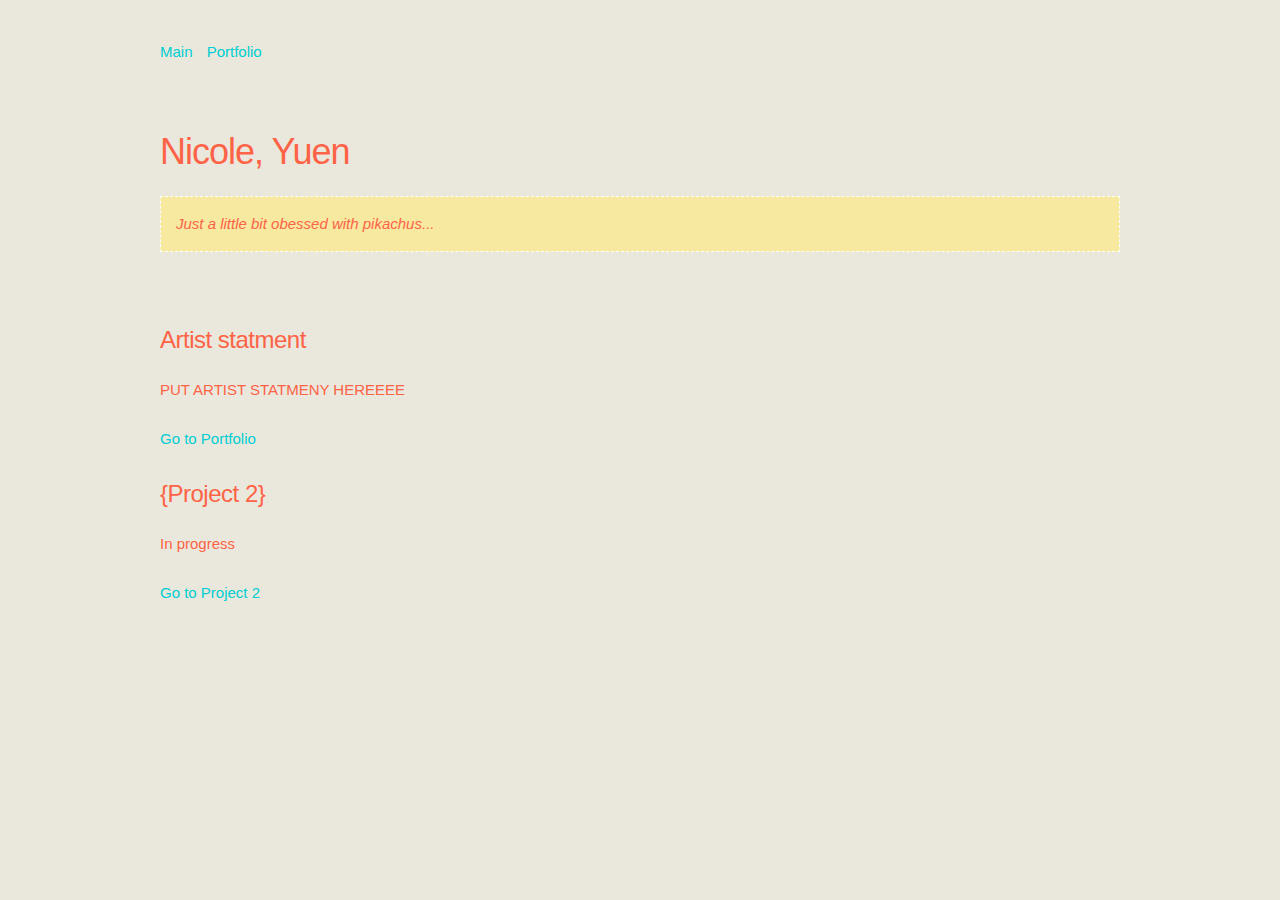
<file: index.html>
<!DOCTYPE html>
<html lang="en">
<head>

  <!-- Basic Page Needs –––––––––––––––––––––––––––––––––––––––––– -->
  <meta charset="utf-8">
  <title>Nicole Yuen</title>
  <meta name="description" content="">
  <meta name="Nicole" content="">

  <!-- Mobile Specific Metas ––––––––––––––––––––––––––––––––––––– -->
  <meta name="viewport" content="width=device-width, initial-scale=1">

  <!-- FONT ––––––––––––––––––––––––––––––––––––––––------–––––––– -->
  <link href="//fonts.googleapis.com/css?family=Raleway:400,300,600" rel="stylesheet" type="text/css">

  <!-- CSS & JS –––––––––––––––––––––––––––––––––––––––––––––––––– -->  
  <script type="text/javascript"  src="http://ajax.googleapis.com/ajax/libs/jquery/1.9.0/jquery.min.js"></script>                   <script type="text/javascript" src="css/overlaypopup.js"> </script>  
  <link rel="stylesheet" href="css/normalize.css">
  <link rel="stylesheet" href="css/skeleton.css">
  <link rel="stylesheet" href="css/overlaypopup.css" />
  <link rel="stylesheet" href="css/custom.css">

  <!-- Favicon –––––––––––––––––––––––––––––––––––––––––––––––––– -->
  <link rel="icon" type="image/png" href="images/pikawave.png">

</head>
<body>

<nav class="navbar">
      <div class="container nav_pad">  
        <ul>
         <li><a class="navbar-link" href="index.html">Main</a></li>
         <li><a class="navbar-link" href="p1.html"> Portfolio</a></li>
         
        </ul>
      </div>     
</nav>


  <!-- Primary Page Layout
  –––––––––––––––––––––––––––––––––––––––––––––––––– -->
  <div class="container">

  
    <div class="row section">

        <header id="header" class="twelve columns">
        <h3>Nicole, Yuen</h3>

            <div class="statement_text"> 
            <em>
       Just a little bit obessed with pikachus...
            </em>
            <br>
            </div>

        </header>


    </div>

      
      <div class="row section">
          
        <div class="twelve columns">
        
         <h5>Artist statment</h5>
		 <p>
		PUT ARTIST STATMENY HEREEEE <br>
       
        
         </p>
          <p>
             <a href="p1.html" >Go to Portfolio</a>
         </p>
         

         <h5>{Project 2}</h5>
		 <p>
		In progress<br>
         </p>
          <p>
             <a href="#p2.html" >Go to Project 2</a>
         </p>

      
     </div>

      
     
        
    
      
    </div>

   
  </div>

    
    <!-- end of MAIN container /////////////////-->
	
	
	<!-- ///////START of Overlay and pops for videos ///////////////////////////////////////////////////////////////// -->
	
<div class="overlay-bg"> </div>
    
    <div class="overlay-content popup1">
    
    <!--   sketch content here///////////////// -->
  
    
    <button class="close-btn">X</button>
</div>
    
    <div class="overlay-content popup2">
    
	  <!-- sketch content here/////////////////-->
    
    <button class="close-btn">X</button>
</div>
    
</body>
</html>
</file>
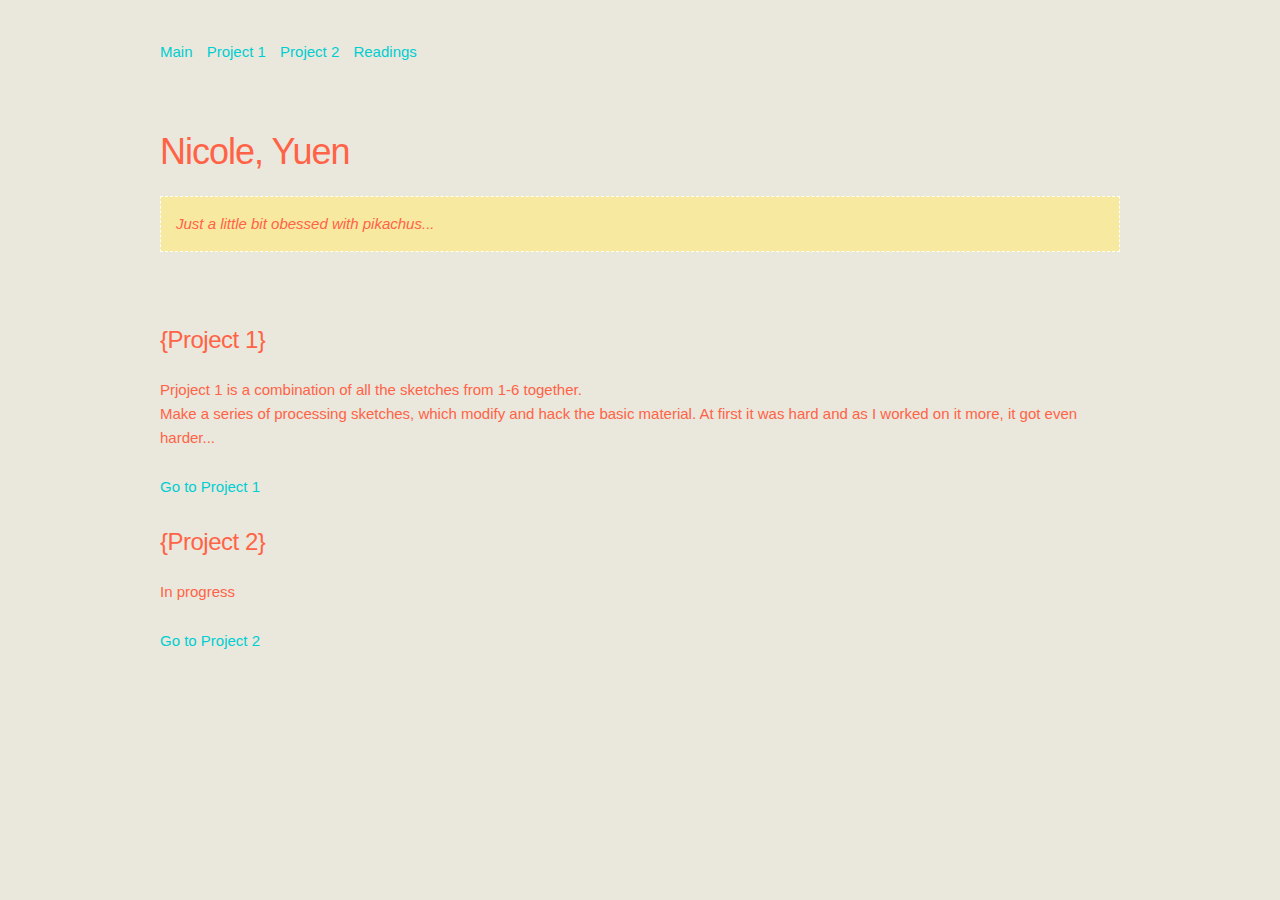
<file: n_yuen/index.html>
<!DOCTYPE html>
<html lang="en">
<head>

  <!-- Basic Page Needs –––––––––––––––––––––––––––––––––––––––––– -->
  <meta charset="utf-8">
  <title>art101</title>
  <meta name="description" content="">
  <meta name="Nicole" content="">

  <!-- Mobile Specific Metas ––––––––––––––––––––––––––––––––––––– -->
  <meta name="viewport" content="width=device-width, initial-scale=1">

  <!-- FONT ––––––––––––––––––––––––––––––––––––––––------–––––––– -->
  <link href="//fonts.googleapis.com/css?family=Raleway:400,300,600" rel="stylesheet" type="text/css">

  <!-- CSS & JS –––––––––––––––––––––––––––––––––––––––––––––––––– -->  
  <script type="text/javascript"  src="http://ajax.googleapis.com/ajax/libs/jquery/1.9.0/jquery.min.js"></script>                   <script type="text/javascript" src="css/overlaypopup.js"> </script>  
  <link rel="stylesheet" href="css/normalize.css">
  <link rel="stylesheet" href="css/skeleton.css">
  <link rel="stylesheet" href="css/overlaypopup.css" />
  <link rel="stylesheet" href="css/custom.css">

  <!-- Favicon –––––––––––––––––––––––––––––––––––––––––––––––––– -->
  <link rel="icon" type="image/png" href="images/pikawave.png">

</head>
<body>

<nav class="navbar">
      <div class="container nav_pad">  
        <ul>
         <li><a class="navbar-link" href="index.html">Main</a></li>
         <li><a class="navbar-link" href="p1.html"> Project 1</a></li>
         <li><a class="navbar-link" href="p2.html"> Project 2</a></li>
         <li><a class="navbar-link" href="read.html"> Readings</a></li>
        </ul>
      </div>     
</nav>


  <!-- Primary Page Layout
  –––––––––––––––––––––––––––––––––––––––––––––––––– -->
  <div class="container">

  
    <div class="row section">

        <header id="header" class="twelve columns">
        <h3>Nicole, Yuen</h3>

            <div class="statement_text"> 
            <em>
       Just a little bit obessed with pikachus...
            </em>
            <br>
            </div>

        </header>


    </div>

      
      <div class="row section">
          
        <div class="twelve columns">
        
         <h5>{Project 1}</h5>
		 <p>
		Prjoject 1 is a combination of all the sketches from 1-6 together. <br>
        
        Make a series of processing sketches, which modify and hack the basic material. At first it was hard and as I worked on it more, it got even harder...
        
        
         </p>
          <p>
             <a href="p1.html" >Go to Project 1</a>
         </p>
         

         <h5>{Project 2}</h5>
		 <p>
		In progress<br>
         </p>
          <p>
             <a href="#p2.html" >Go to Project 2</a>
         </p>

      
     </div>

      
     
        
    
      
    </div>

   
  </div>

    
    <!-- end of MAIN container /////////////////-->
	
	
	<!-- ///////START of Overlay and pops for videos ///////////////////////////////////////////////////////////////// -->
	
<div class="overlay-bg"> </div>
    
    <div class="overlay-content popup1">
    
    <!--   sketch content here///////////////// -->
  
    
    <button class="close-btn">X</button>
</div>
    
    <div class="overlay-content popup2">
    
	  <!-- sketch content here/////////////////-->
    
    <button class="close-btn">X</button>
</div>
    
</body>
</html>
</file>
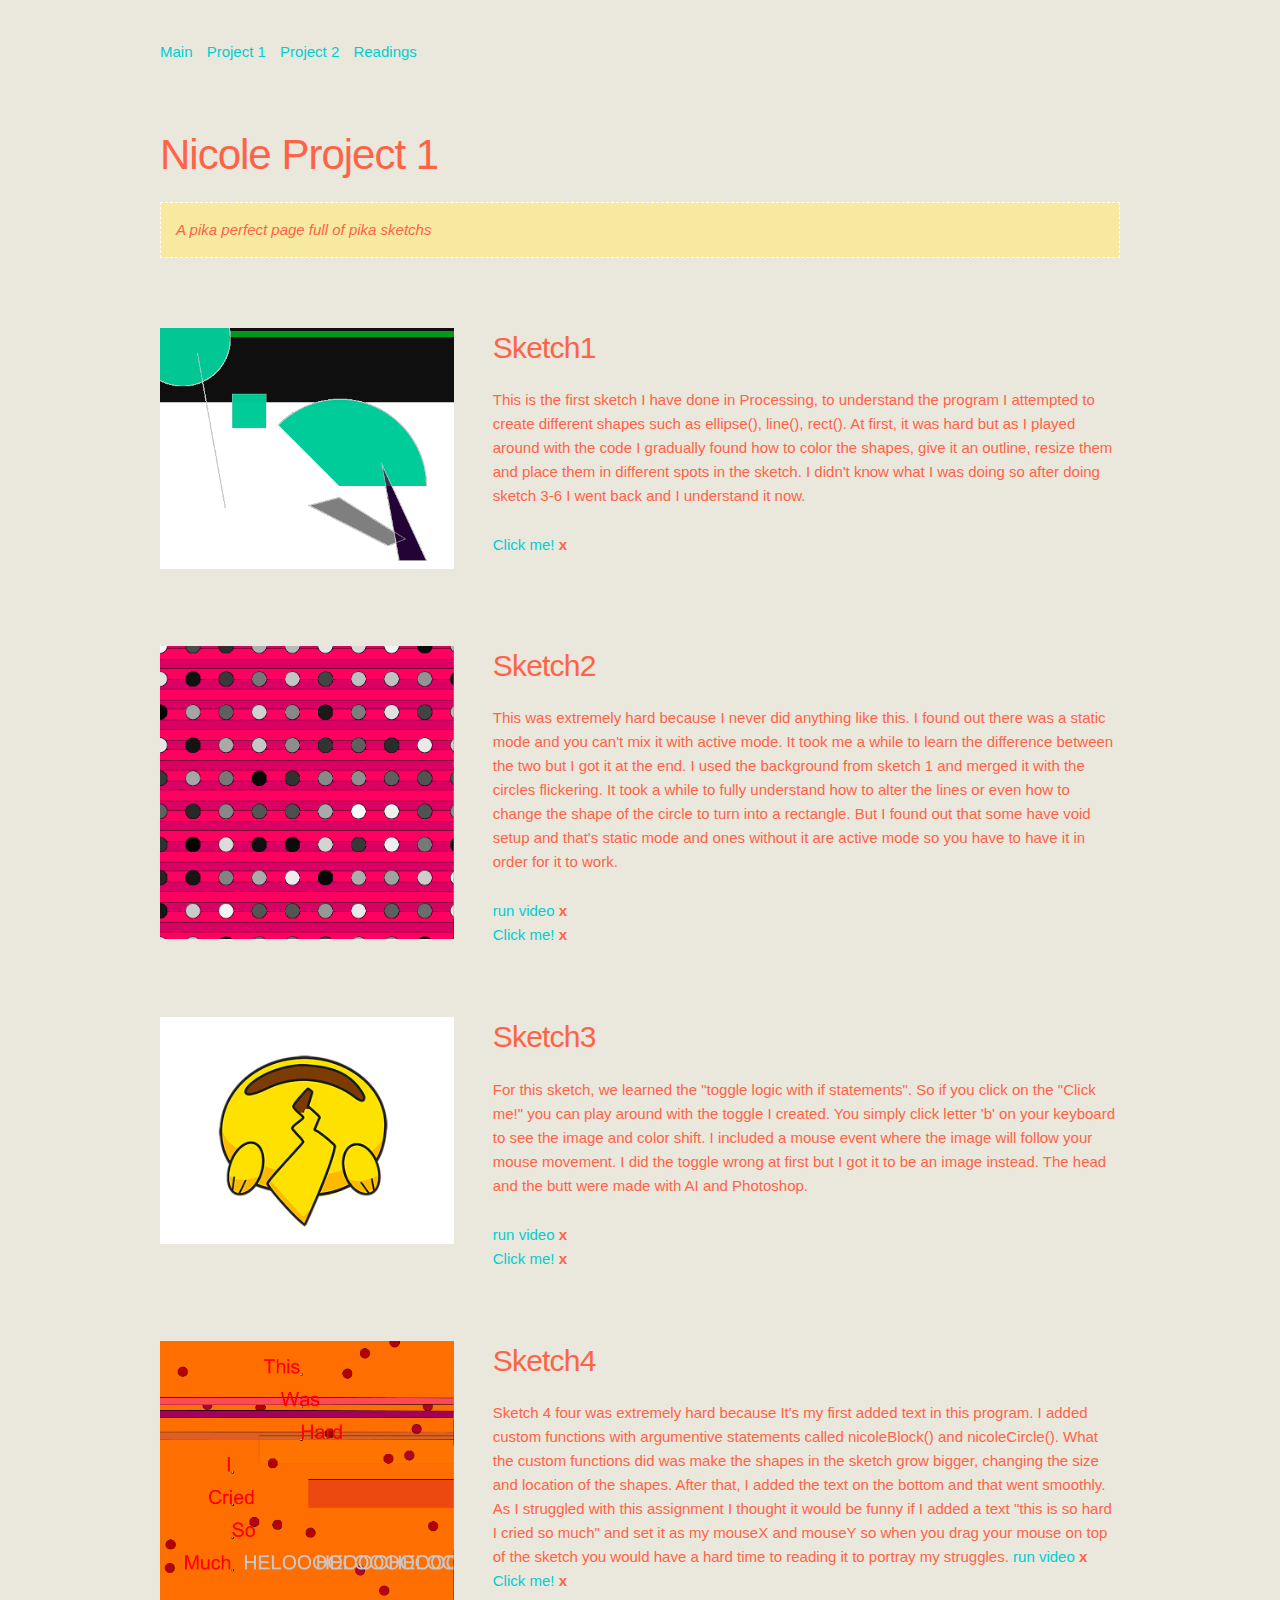
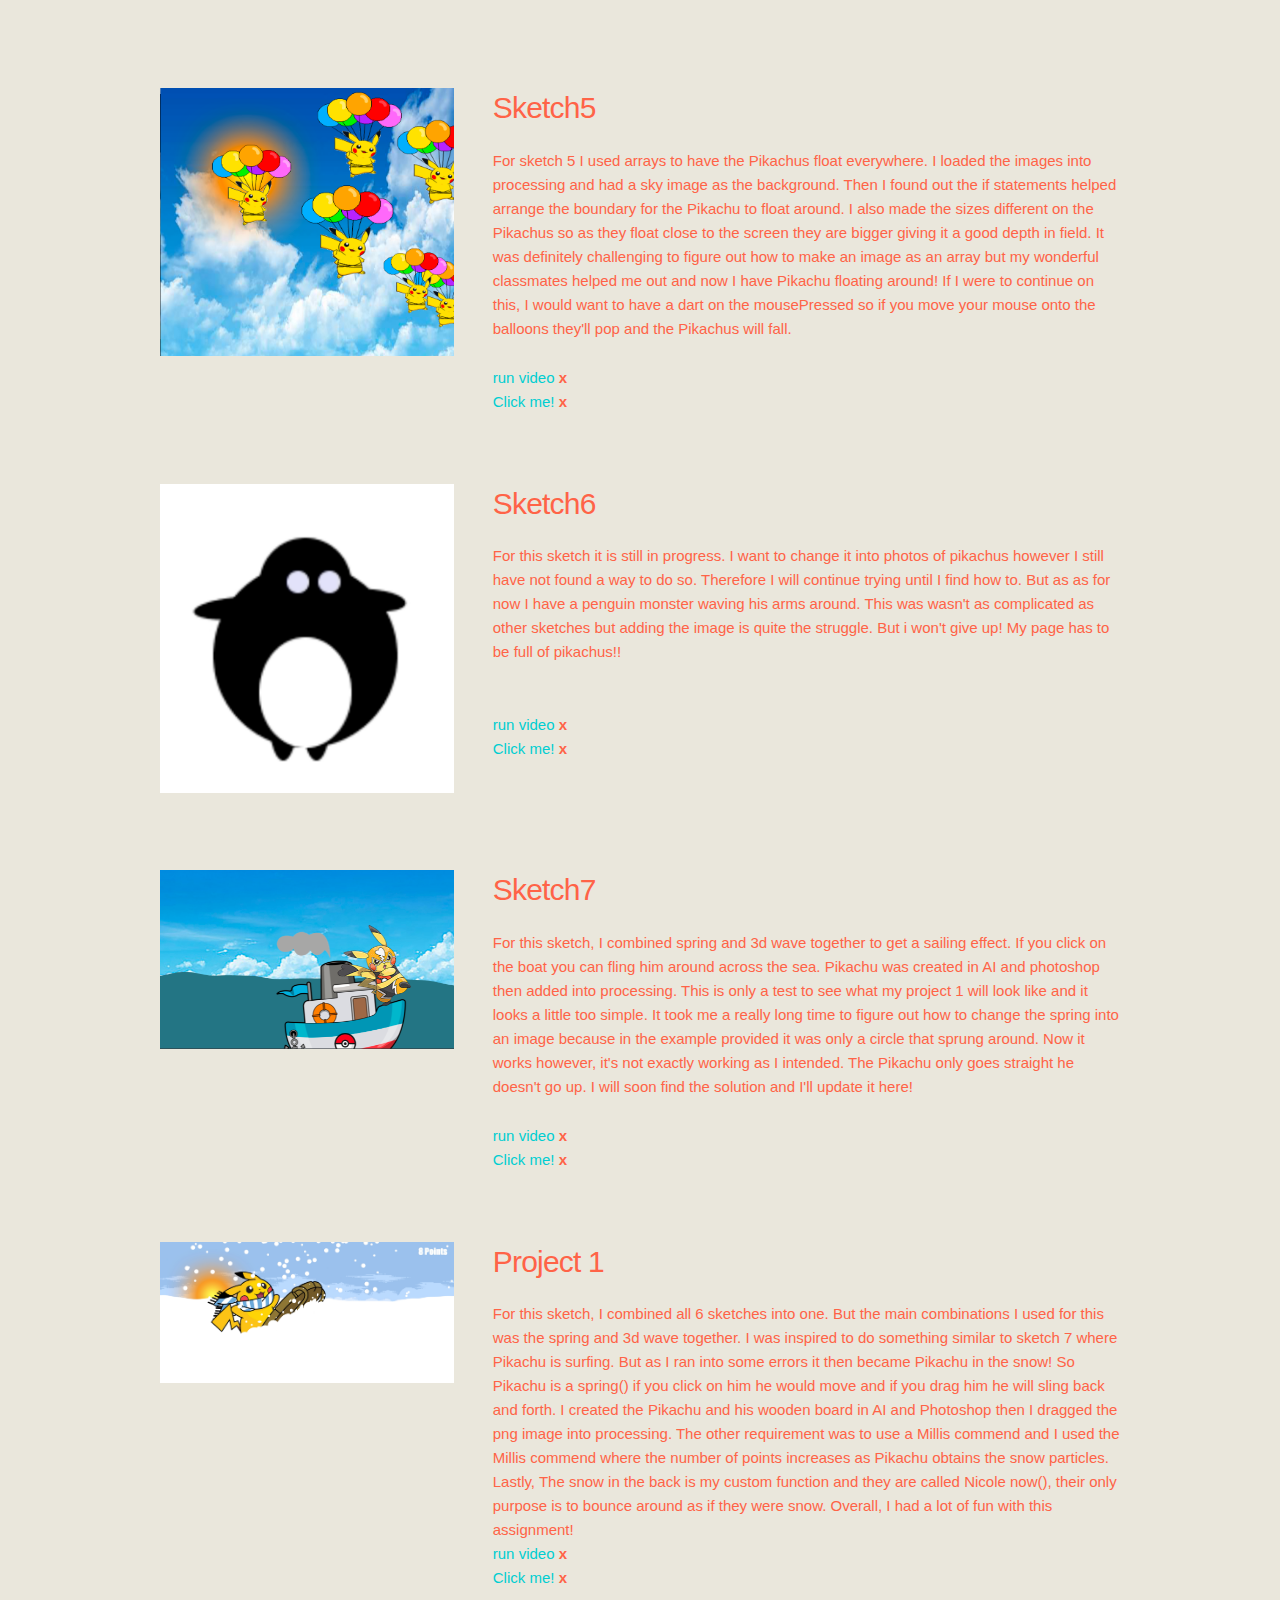
<file: p1.html>
<!DOCTYPE html>
<html lang="en">
<head>

  <!-- Basic Page Needs –––––––––––––––––––––––––––––––––––––––––– -->
  <meta charset="utf-8">
  <title>art101</title>
  <meta name="description" content="">
  <meta name="author" content="">

  <!-- Mobile Specific Metas ––––––––––––––––––––––––––––––––––––– -->
  <meta name="viewport" content="width=device-width, initial-scale=1">

  <!-- FONT ––––––––––––––––––––––––––––––––––––––––------–––––––– -->
  <link href="//fonts.googleapis.com/css?family=Raleway:400,300,600" rel="stylesheet" type="text/css">

  <!-- CSS & JS –––––––––––––––––––––––––––––––––––––––––––––––––– -->  
  <script type="text/javascript"  src="http://ajax.googleapis.com/ajax/libs/jquery/1.9.0/jquery.min.js"></script>                   <script type="text/javascript" src="css/overlaypopup.js"> </script>  
  <link rel="stylesheet" href="css/normalize.css">
  <link rel="stylesheet" href="css/skeleton.css">
  <link rel="stylesheet" href="css/overlaypopup.css" />
  <link rel="stylesheet" href="css/custom.css">

  <!-- Favicon –––––––––––––––––––––––––––––––––––––––––––––––––– -->
  <link rel="icon" type="image/png" href="images/pikawave.png">

</head>
<body>

<!-- NAVIGATION AT the TOP is Here-->

<nav class="navbar">
      <div class="container nav_pad">  
        <ul>
         <li><a class="navbar-link" href="index.html"> Main</a></li>
         <li><a class="navbar-link" href="p1.html"> Project 1</a></li>
        <li><a class="navbar-link" href="p2.html"> Project 2</a></li>
         <li><a class="navbar-link" href="read.html"> Readings</a></li>
        </ul>
      </div>     
</nav>


  <!-- Primary Page Layout
  –––––––––––––––––––––––––––––––––––––––––––––––––– -->
  <div class="container">

  
   <div class="row section">
  <header id="header" class="twelve columns">
    <h2>Nicole Project 1</h2>
      
<div class="statement_text"> 
<em>
A pika perfect page full of pika sketchs
</em>
<br>

</div>
    
  </header>
  </div>

     
<!-- NOTE!: For each row section make sure your column divs add up to 12. so 4+8, 6+6, 2+10, etc.-->

      <!-- Start Row //// ----------------------------------------------->
      <div class="row section">

      
       <!-- The column for showing the image and the link-->
      
      <div class="four columns" >
      
	    <a href="http://dma.sjsu.edu/art101/n_yuen/project1/sketch1" > <img src="images/hw1.png" class="u-full-width "/>   </a>
      </div> 
        
       <!-- The column for artist statement and the link-->
     <div class="eight columns">    
         <h4> Sketch1</h4>
		<p>
		 This is the first sketch I have done in Processing, to understand the program I attempted to create different shapes such as ellipse(), line(), rect(). At first, it was hard but as I played around with the code I gradually found how to color the shapes, give it an outline, resize them and place them in different spots in the sketch. I didn't know what I was doing so after doing sketch 3-6 I went back and I understand it now. 
         </p> 
        <!--  <a class="show-popup" href="#" data-showpopup="1" >run sketch</a> -->
       
         <a href="http://dma.sjsu.edu/art101/n_yuen/project1/sketch1"> Click me!</a>  
   
         <strong> x </strong> 
         
     </div>
     
     
     <!--////  End of row section-->
    </div>
      
       <!-- Start Row //// -------------------------------------------->
      <div class="row section">

      
       <!-- The column for showing the image and the link-->
      
      <div class="four columns" >
      
	    <a href="http://dma.sjsu.edu/art101/n_yuen/project1/sketch2" > <img src="images/hw2.png" class="u-full-width "/>   </a>
      </div> 
        
       <!-- The column for artist statement and the link-->
     <div class="eight columns">    
         <h4> Sketch2</h4>
		<p>
	This was extremely hard because I never did anything like this. I found out there was a static mode and you can't mix it with active mode. It took me a while to learn the difference between the two but I got it at the end. I used the background from sketch 1 and merged it with the circles flickering. It took a while to fully understand how to alter the lines or even how to change the shape of the circle to turn into a rectangle. But I found out that some have void setup and that's static mode and ones without it are active mode so you have to have it in order for it to work. 
         </p> 
        <!--  <a class="show-popup" href="#" data-showpopup="1" >run sketch</a> -->
         <a href="videos/hw2video.mp4" >run video</a>  <strong> x </strong>
         <br>
          <a href="http://dma.sjsu.edu/art101/n_yuen/project1/sketch2"> Click me!</a>  
         <strong> x </strong>
     </div>
     
     
     <!--////  End of row section-->
    </div>
      <!-- Start Row //// --------------------------------------------->
      <div class="row section">

      
       <!-- The column for showing the image and the link-->
      
      <div class="four columns" >
      
	    <a href="http://dma.sjsu.edu/art101/n_yuen/project1/sketch3" > <img src="images/hw3.png" class="u-full-width "/>   </a>
      </div> 
        
       <!-- The column for artist statement and the link-->
     <div class="eight columns">    
         <h4> Sketch3</h4>
		<p>
    For this sketch, we learned the "toggle logic with if statements". So if you click on the "Click me!" you can play around with the toggle I created. You simply click letter 'b' on your keyboard to see the image and color shift. I included a mouse event where the image will follow your mouse movement. I did the toggle wrong at first but I got it to be an image instead. The head and the butt were made with AI and Photoshop. 
         </p> 
        <!--  <a class="show-popup" href="#" data-showpopup="1" >run sketch</a> -->
         <a href="videos/hw3video.mp4" >run video</a>  <strong> x </strong>
              <br>
          <a href="http://dma.sjsu.edu/art101/n_yuen/project1/sketch3"> Click me!</a>   <strong> x </strong>
     </div>
     
     
     <!--////  End of row section-->
    </div>
    
     
 <!-- Start Row //// -------------------------------------------->
      <div class="row section">

      
       <!-- The column for showing the image and the link-->
      
      <div class="four columns" >
      
	    <a href="http://dma.sjsu.edu/art101/n_yuen/project1/sketch4" > <img src="images/hw4.png" class="u-full-width "/>   </a>
      </div> 
        
       <!-- The column for artist statement and the link-->
     <div class="eight columns">    
         <h4> Sketch4</h4>
		<p>
   Sketch 4 four was extremely hard because It's my first added text in this program. I added custom functions with argumentive statements called nicoleBlock() and nicoleCircle(). What the custom functions did was make the shapes in the sketch grow bigger, changing the size and location of the shapes. After that, I added the text on the bottom and that went smoothly. As I struggled with this assignment I thought it would be funny if I added a text "this is so hard I cried so much" and set it as my mouseX and mouseY so when you drag your mouse on top of the sketch you would have a hard time to reading it to portray my struggles.
        <!--  <a class="show-popup" href="#" data-showpopup="1" >run sketch</a> -->
         <a href="videos/hw4video.mp4" >run video</a>  <strong> x </strong>
              <br>
          <a href="http://dma.sjsu.edu/art101/n_yuen/project1/sketch4"> Click me!</a>   <strong> x </strong>
     </div>
      
           <!--////  End of row section-->
    </div>
    
    <!-- Start Row //// -------------------------------------------->
      <div class="row section">

      
       <!-- The column for showing the image and the link-->
      
      <div class="four columns" >
      
	    <a href="http://dma.sjsu.edu/art101/n_yuen/project1/sketch5" > <img src="images/hw5.png" class="u-full-width "/>   </a>
      </div> 
        
       <!-- The column for artist statement and the link-->
     <div class="eight columns">    
         <h4> Sketch5</h4>
		<p>
    For sketch 5 I used arrays to have the Pikachus float everywhere. I loaded the images into processing and had a sky image as the background. Then I found out the if statements helped arrange the boundary for the Pikachu to float around. I also made the sizes different on the Pikachus so as they float close to the screen they are bigger giving it a good depth in field.  It was definitely challenging to figure out how to make an image as an array but my wonderful classmates helped me out and now I have Pikachu floating around! If I were to continue on this, I would want to have a dart on the mousePressed so if you move your mouse onto the balloons they'll pop and the Pikachus will fall. 
         </p> 
        <!--  <a class="show-popup" href="#" data-showpopup="1" >run sketch</a> -->
         <a href="videos/hw5video.mp4" >run video</a>  <strong> x </strong>
              <br>
          <a href="http://dma.sjsu.edu/art101/n_yuen/project1/sketch5"> Click me!</a>   <strong> x </strong>
     </div>
      
           <!--////  End of row section-->
    </div>
    
     <!-- Start Row //// -------------------------------------------->
      <div class="row section">

      
       <!-- The column for showing the image and the link-->
      
      <div class="four columns" >
      
	    <a href="http://dma.sjsu.edu/art101/n_yuen/project1/sketch6" > <img src="images/hw66.png" class="u-full-width "/>   </a>
      </div> 
        
       <!-- The column for artist statement and the link-->
     <div class="eight columns">    
         <h4> Sketch6</h4>
		<p>
	For this sketch it is still in progress. I want to change it into photos of pikachus however I still have not found a way to do so. Therefore I will continue trying until I find how to. But as as for now I have a penguin monster waving his arms around. This was wasn't as complicated as other sketches but adding the image is quite the struggle. But i won't give up! My page has to be full of pikachus!!
         </p> 
        <!--  <a class="show-popup" href="#" data-showpopup="1" >run sketch</a> -->
<!--         <a href="videos/" >run sketch</a>  <strong> x </strong>-->
              <br>
               <a href="videos/hw6video.mp4" > run video</a>  
         
         <strong> x </strong> 
         <br>
          <a href="http://dma.sjsu.edu/art101/n_yuen/project1/sketch6"> Click me!</a>  
           <strong> x </strong>
     </div>
      
           <!--////  End of row section-->
    </div>
    
       <!-- Start Row //// -------------------------------------------->
      <div class="row section">

      
       <!-- The column for showing the image and the link-->
      
      <div class="four columns" >
      
	    <a href="http://dma.sjsu.edu/art101/n_yuen/project1/sketch7" > <img src="images/hw7.png" class="u-full-width "/>   </a>
      </div> 
        
       <!-- The column for artist statement and the link-->
     <div class="eight columns">    
         <h4> Sketch7</h4>
		<p>
		For this sketch, I combined spring and 3d wave together to get a sailing effect. If you click on the boat you can fling him around across the sea. Pikachu was created in AI and photoshop then added into processing. This is only a test to see what my project 1 will look like and it looks a little too simple. It took me a really long time to figure out how to change the spring into an image because in the example provided it was only a circle that sprung around. Now it works however, it's not exactly working as I intended. The Pikachu only goes straight he doesn't go up. I will soon find the solution and I'll update it here! 
         </p> 
        <!--  <a class="show-popup" href="#" data-showpopup="1" >run sketch</a> -->
         <a href="videos/hw7video.mp4" > run video</a>  
         
         <strong> x </strong>
         
         <br>
         
       <a href="http://dma.sjsu.edu/art101/n_yuen/project1/sketch7"> Click me!</a>  
   
         <strong> x </strong>
    
     </div>
     
     
     <!--////  End of row section-->
    </div>
      
       <!-- Start Row //// -------------------------------------------->
      <div class="row section">

      
       <!-- The column for showing the image and the link-->
      
      <div class="four columns" >
      
	    <a href="videos/project1.mp4" > <img src="images/prj1.png" class="u-full-width "/>   </a>
      </div> 
        
       <!-- The column for artist statement and the link-->
     <div class="eight columns">    
         <h4> Project 1</h4>
		<p>
		For this sketch, I combined all 6 sketches into one. But the main combinations I used for this was the spring and 3d wave together. I was inspired to do something similar to sketch 7 where Pikachu is surfing. But as I ran into some errors it then became Pikachu in the snow! So Pikachu is a spring() if you click on him he would move and if you drag him he will sling back and forth. I created the Pikachu and his wooden board in AI and Photoshop then I dragged the png image into processing. The other requirement was to use a Millis commend and I used the Millis commend where the number of points increases as Pikachu obtains the snow particles. Lastly, The snow in the back is my custom function and they are called Nicole now(), their only purpose is to bounce around as if they were snow. Overall, I had a lot of fun with this assignment!
        <!--  <a class="show-popup" href="#" data-showpopup="1" >run sketch</a> -->
        <br>
         <a href="videos/prj1.mp4" > run video</a>  
         
         <strong> x </strong>
         
         <br>
         
       <a href="http://dma.sjsu.edu/art101/n_yuen/project1/project1"> Click me!</a>  
   
         <strong> x </strong>
       
     </div>
     
     
     <!--////  End of row section-->
    </div>

      
      
      
      
      
      
      
  

   
   
   <!-- end of MAIN container /////////////////-->
   
  </div>

    
	
	
	<!-- ///////START of Overlay and pops for videos ///////////////////////////////////////////////////////////////// -->
	
<div class="overlay-bg"> </div>
    
    <div class="overlay-content popup1">
    
    <!--   sketch content here///////////////// -->
  
    
    <button class="close-btn">X</button>
</div>
    
    <div class="overlay-content popup2">
    
	  <!-- sketch content here/////////////////-->
    
    <button class="close-btn">X</button>
</div>
    
</body>
</html>
</file>
<file: css/skeleton.css>
/*
* Skeleton V2.0.4
* Copyright 2014, Dave Gamache
* www.getskeleton.com
* Free to use under the MIT license.
* http://www.opensource.org/licenses/mit-license.php
* 12/29/2014
*/


/* Table of contents
––––––––––––––––––––––––––––––––––––––––––––––––––
- Grid
- Base Styles
- Typography
- Links
- Buttons
- Forms
- Lists
- Code
- Tables
- Spacing
- Utilities
- Clearing
- Media Queries
*/


/* Grid
–––––––––––––––––––––––––––––––––––––––––––––––––– */
.container {
  position: relative;
  width: 100%;
  max-width: 960px;
  margin: 0 auto;
  padding: 0 20px;
  box-sizing: border-box; }
.column,
.columns {
  width: 100%;
  float: left;
  box-sizing: border-box; }

/* For devices larger than 400px */
@media (min-width: 400px) {
  .container {
    width: 85%;
    padding: 0; }
}

/* For devices larger than 550px */
@media (min-width: 550px) {
  .container {
    width: 80%; }
  .column,
  .columns {
    margin-left: 4%; }
  .column:first-child,
  .columns:first-child {
    margin-left: 0; }

  .one.column,
  .one.columns                    { width: 4.66666666667%; }
  .two.columns                    { width: 13.3333333333%; }
  .three.columns                  { width: 22%;            }
  .four.columns                   { width: 30.6666666667%; }
  .five.columns                   { width: 39.3333333333%; }
  .six.columns                    { width: 48%;            }
  .seven.columns                  { width: 56.6666666667%; }
  .eight.columns                  { width: 65.3333333333%; }
  .nine.columns                   { width: 74.0%;          }
  .ten.columns                    { width: 82.6666666667%; }
  .eleven.columns                 { width: 91.3333333333%; }
  .twelve.columns                 { width: 100%; margin-left: 0; }

  .one-third.column               { width: 30.6666666667%; }
  .two-thirds.column              { width: 65.3333333333%; }

  .one-half.column                { width: 48%; }

  /* Offsets */
  .offset-by-one.column,
  .offset-by-one.columns          { margin-left: 8.66666666667%; }
  .offset-by-two.column,
  .offset-by-two.columns          { margin-left: 17.3333333333%; }
  .offset-by-three.column,
  .offset-by-three.columns        { margin-left: 26%;            }
  .offset-by-four.column,
  .offset-by-four.columns         { margin-left: 34.6666666667%; }
  .offset-by-five.column,
  .offset-by-five.columns         { margin-left: 43.3333333333%; }
  .offset-by-six.column,
  .offset-by-six.columns          { margin-left: 52%;            }
  .offset-by-seven.column,
  .offset-by-seven.columns        { margin-left: 60.6666666667%; }
  .offset-by-eight.column,
  .offset-by-eight.columns        { margin-left: 69.3333333333%; }
  .offset-by-nine.column,
  .offset-by-nine.columns         { margin-left: 78.0%;          }
  .offset-by-ten.column,
  .offset-by-ten.columns          { margin-left: 86.6666666667%; }
  .offset-by-eleven.column,
  .offset-by-eleven.columns       { margin-left: 95.3333333333%; }

  .offset-by-one-third.column,
  .offset-by-one-third.columns    { margin-left: 34.6666666667%; }
  .offset-by-two-thirds.column,
  .offset-by-two-thirds.columns   { margin-left: 69.3333333333%; }

  .offset-by-one-half.column,
  .offset-by-one-half.columns     { margin-left: 52%; }

}


/* Base Styles
–––––––––––––––––––––––––––––––––––––––––––––––––– */
/* NOTE
html is set to 62.5% so that all the REM measurements throughout Skeleton
are based on 10px sizing. So basically 1.5rem = 15px :) */
html {
  font-size: 62.5%; }
body {
  font-size: 1.5em; /* currently ems cause chrome bug misinterpreting rems on body element */
  line-height: 1.6;
  font-weight: 400;
  font-family: "Raleway", "HelveticaNeue", "Helvetica Neue", Helvetica, Arial, sans-serif;
  color: #222; }


/* Typography
–––––––––––––––––––––––––––––––––––––––––––––––––– */
h1, h2, h3, h4, h5, h6 {
  margin-top: 0;
  margin-bottom: 2rem;
  font-weight: 300; }
h1 { font-size: 4.0rem; line-height: 1.2;  letter-spacing: -.1rem;}
h2 { font-size: 3.6rem; line-height: 1.25; letter-spacing: -.1rem; }
h3 { font-size: 3.0rem; line-height: 1.3;  letter-spacing: -.1rem; }
h4 { font-size: 2.4rem; line-height: 1.35; letter-spacing: -.08rem; }
h5 { font-size: 1.8rem; line-height: 1.5;  letter-spacing: -.05rem; }
h6 { font-size: 1.5rem; line-height: 1.6;  letter-spacing: 0; }

/* Larger than phablet */
@media (min-width: 550px) {
  h1 { font-size: 5.0rem; }
  h2 { font-size: 4.2rem; }
  h3 { font-size: 3.6rem; }
  h4 { font-size: 3.0rem; }
  h5 { font-size: 2.4rem; }
  h6 { font-size: 1.5rem; }
}

p {
  margin-top: 0; }


/* Links
–––––––––––––––––––––––––––––––––––––––––––––––––– */
a {
  color: #1EAEDB; 
  text-decoration: none;
}
a:hover {
  color: #0FA0CE;
  text-decoration: none;
}


/* Buttons
–––––––––––––––––––––––––––––––––––––––––––––––––– */
.button,
button,
input[type="submit"],
input[type="reset"],
input[type="button"] {
  display: inline-block;
  height: 38px;
  padding: 0 30px;
  color: #555;
  text-align: center;
  font-size: 11px;
  font-weight: 600;
  line-height: 38px;
  letter-spacing: .1rem;
  text-transform: uppercase;
  text-decoration: none;
  white-space: nowrap;
  background-color: transparent;
  border-radius: 4px;
  border: 1px solid #bbb;
  cursor: pointer;
  box-sizing: border-box; }
.button:hover,
button:hover,
input[type="submit"]:hover,
input[type="reset"]:hover,
input[type="button"]:hover,
.button:focus,
button:focus,
input[type="submit"]:focus,
input[type="reset"]:focus,
input[type="button"]:focus {
  color: #333;
  border-color: #888;
  outline: 0; }
.button.button-primary,
button.button-primary,
input[type="submit"].button-primary,
input[type="reset"].button-primary,
input[type="button"].button-primary {
  color: #FFF;
  background-color: #33C3F0;
  border-color: #33C3F0; }
.button.button-primary:hover,
button.button-primary:hover,
input[type="submit"].button-primary:hover,
input[type="reset"].button-primary:hover,
input[type="button"].button-primary:hover,
.button.button-primary:focus,
button.button-primary:focus,
input[type="submit"].button-primary:focus,
input[type="reset"].button-primary:focus,
input[type="button"].button-primary:focus {
  color: #FFF;
  background-color: #1EAEDB;
  border-color: #1EAEDB; }


/* Forms
–––––––––––––––––––––––––––––––––––––––––––––––––– */
input[type="email"],
input[type="number"],
input[type="search"],
input[type="text"],
input[type="tel"],
input[type="url"],
input[type="password"],
textarea,
select {
  height: 38px;
  padding: 6px 10px; /* The 6px vertically centers text on FF, ignored by Webkit */
  background-color: #fff;
  border: 1px solid #D1D1D1;
  border-radius: 4px;
  box-shadow: none;
  box-sizing: border-box; }
/* Removes awkward default styles on some inputs for iOS */
input[type="email"],
input[type="number"],
input[type="search"],
input[type="text"],
input[type="tel"],
input[type="url"],
input[type="password"],
textarea {
  -webkit-appearance: none;
     -moz-appearance: none;
          appearance: none; }
textarea {
  min-height: 65px;
  padding-top: 6px;
  padding-bottom: 6px; }
input[type="email"]:focus,
input[type="number"]:focus,
input[type="search"]:focus,
input[type="text"]:focus,
input[type="tel"]:focus,
input[type="url"]:focus,
input[type="password"]:focus,
textarea:focus,
select:focus {
  border: 1px solid #33C3F0;
  outline: 0; }
label,
legend {
  display: block;
  margin-bottom: .5rem;
  font-weight: 600; }
fieldset {
  padding: 0;
  border-width: 0; }
input[type="checkbox"],
input[type="radio"] {
  display: inline; }
label > .label-body {
  display: inline-block;
  margin-left: .5rem;
  font-weight: normal; }


/* Lists
–––––––––––––––––––––––––––––––––––––––––––––––––– */
ul {
  list-style: circle inside; }
ol {
  list-style: decimal inside; }
ol, ul {
  padding-left: 0;
  margin-top: 0; }
ul ul,
ul ol,
ol ol,
ol ul {
  margin: 1.5rem 0 1.5rem 3rem;
  font-size: 90%; }
li {
  margin-bottom: 1rem; }


/* Code
–––––––––––––––––––––––––––––––––––––––––––––––––– */
code {
  padding: .2rem .5rem;
  margin: 0 .2rem;
  font-size: 90%;
  white-space: nowrap;
  background: #F1F1F1;
  border: 1px solid #E1E1E1;
  border-radius: 4px; }
pre > code {
  display: block;
  padding: 1rem 1.5rem;
  white-space: pre; }


/* Tables
–––––––––––––––––––––––––––––––––––––––––––––––––– */
th,
td {
  padding: 12px 15px;
  text-align: left;
  border-bottom: 1px solid #E1E1E1; }
th:first-child,
td:first-child {
  padding-left: 0; }
th:last-child,
td:last-child {
  padding-right: 0; }


/* Spacing
–––––––––––––––––––––––––––––––––––––––––––––––––– */
button,
.button {
  margin-bottom: 1rem; }
input,
textarea,
select,
fieldset {
  margin-bottom: 1.5rem; }
pre,
blockquote,
dl,
figure,
table,
p,
ul,
ol,
form {
  margin-bottom: 2.5rem; }


/* Utilities
–––––––––––––––––––––––––––––––––––––––––––––––––– */
.u-full-width {
  width: 100%;
  box-sizing: border-box; }
.u-max-full-width {
  max-width: 100%;
  box-sizing: border-box; }
.u-pull-right {
  float: right; }
.u-pull-left {
  float: left; }


/* Misc
–––––––––––––––––––––––––––––––––––––––––––––––––– */
hr {
  margin-top: 3rem;
  margin-bottom: 3.5rem;
  border-width: 0;
  border-top: 1px solid #E1E1E1; }


/* Clearing
–––––––––––––––––––––––––––––––––––––––––––––––––– */

/* Self Clearing Goodness */
.container:after,
.row:after,
.u-cf {
  content: "";
  display: table;
  clear: both; }


/* Media Queries
–––––––––––––––––––––––––––––––––––––––––––––––––– */
/*
Note: The best way to structure the use of media queries is to create the queries
near the relevant code. For example, if you wanted to change the styles for buttons
on small devices, paste the mobile query code up in the buttons section and style it
there.
*/


/* Larger than mobile */
@media (min-width: 400px) {}

/* Larger than phablet (also point when grid becomes active) */
@media (min-width: 550px) {}

/* Larger than tablet */
@media (min-width: 750px) {}

/* Larger than desktop */
@media (min-width: 1000px) {}

/* Larger than Desktop HD */
@media (min-width: 1200px) {}
</file>
<file: css/overlaypopup.css>
* {
	margin: 0;
	padding: 0;
	-moz-box-sizing: border-box; 
	-webkit-box-sizing: border-box; 
	box-sizing: border-box;
}

body {
	font-family: 'Helvetica Neue','Helvetica', Arial, sans-serif;
}

.main-content {
	height: 800px;
	width: 1000px;
	margin: 0 auto;
}

.overlay-bg {
	display: none;
	position: absolute;
	top: 0;
	left: 0;
	/* height:100%! important; */
	height: auto;
	width: 100%;
	cursor: pointer;
	z-index: 1000; /* high z-index */
	background: #000; /* fallback */
	background: rgba(0,0,0,0.75);
}
	.overlay-content {
		
		display: none;
		background: #111;
		padding: 2%;
		width: 60%;
		position: absolute;
		top: 15%;
		left: 20%;
		cursor: default;
		z-index: 10001;
		border-radius: 10px;
		box-shadow: 0 0 5px rgba(0,0,0,0.95);
	}

	.close-btn {
		color: rgb(220,220,220);
		cursor: pointer;
		position: absolute;
		top: -10px;
		right:-10px;
		width:20px;
		height:20px;		
		padding: 0%;
		background: #222; /* fallback */
		border-color: #222;
		border-radius: 7px;
		/* box-shadow: 0 0 4px rgba(0,0,0,0.3);  */
	}
	.close-btn:hover {
		background: #444;
	}

/* media query for most mobile devices */
@media only screen and (min-width: 0px) and (max-width: 480px){

	.overlay-content {
		width: 96%;
		margin: 0 2%;
		left: 0;
	}
}
</file>
<file: css/custom.css>
body {

color:#FF6347;
background-color: #EAE7DC;
    font-family:"Arial Black", Gadget, sans-serif

}

.widecontainer {
  position: relative;
  width: 100%;
  max-width: 1500px;
  margin: 0 auto;
  padding: 0 40px;
  box-sizing: border-box; }


a:link {
	color: #00CED1;
	text-decoration: none;
}
a:visited {
	text-decoration: none;
	color: #374785;
}
a:hover{
  color:#6495ED;
  /*text-decoration: underline;*/
}
.nav_pad{
  padding-top:40px;
}
.section{
  padding-top: 30px;
  padding-bottom:40px;

}

.mid-section{
  padding-top: 120px;
  padding-bottom:0px;

}

.key {
  font-weight:bold;


}
.stripe {
 background-color: #F8E9A1;
}


ul.disc{
  list-style: disc;
  margin-left: 15px
}


.navbar ul li{
    list-style: none;
    display: inline-block;
    padding-right:10px;
}


.statement_text {

    background-color: #F8E9A1;
    padding: 15px;
    margin-top: 10px;
    border: 1px dashed white;
}
</file>
<file: n_yuen/css/skeleton.css>
/*
* Skeleton V2.0.4
* Copyright 2014, Dave Gamache
* www.getskeleton.com
* Free to use under the MIT license.
* http://www.opensource.org/licenses/mit-license.php
* 12/29/2014
*/


/* Table of contents
––––––––––––––––––––––––––––––––––––––––––––––––––
- Grid
- Base Styles
- Typography
- Links
- Buttons
- Forms
- Lists
- Code
- Tables
- Spacing
- Utilities
- Clearing
- Media Queries
*/


/* Grid
–––––––––––––––––––––––––––––––––––––––––––––––––– */
.container {
  position: relative;
  width: 100%;
  max-width: 960px;
  margin: 0 auto;
  padding: 0 20px;
  box-sizing: border-box; }
.column,
.columns {
  width: 100%;
  float: left;
  box-sizing: border-box; }

/* For devices larger than 400px */
@media (min-width: 400px) {
  .container {
    width: 85%;
    padding: 0; }
}

/* For devices larger than 550px */
@media (min-width: 550px) {
  .container {
    width: 80%; }
  .column,
  .columns {
    margin-left: 4%; }
  .column:first-child,
  .columns:first-child {
    margin-left: 0; }

  .one.column,
  .one.columns                    { width: 4.66666666667%; }
  .two.columns                    { width: 13.3333333333%; }
  .three.columns                  { width: 22%;            }
  .four.columns                   { width: 30.6666666667%; }
  .five.columns                   { width: 39.3333333333%; }
  .six.columns                    { width: 48%;            }
  .seven.columns                  { width: 56.6666666667%; }
  .eight.columns                  { width: 65.3333333333%; }
  .nine.columns                   { width: 74.0%;          }
  .ten.columns                    { width: 82.6666666667%; }
  .eleven.columns                 { width: 91.3333333333%; }
  .twelve.columns                 { width: 100%; margin-left: 0; }

  .one-third.column               { width: 30.6666666667%; }
  .two-thirds.column              { width: 65.3333333333%; }

  .one-half.column                { width: 48%; }

  /* Offsets */
  .offset-by-one.column,
  .offset-by-one.columns          { margin-left: 8.66666666667%; }
  .offset-by-two.column,
  .offset-by-two.columns          { margin-left: 17.3333333333%; }
  .offset-by-three.column,
  .offset-by-three.columns        { margin-left: 26%;            }
  .offset-by-four.column,
  .offset-by-four.columns         { margin-left: 34.6666666667%; }
  .offset-by-five.column,
  .offset-by-five.columns         { margin-left: 43.3333333333%; }
  .offset-by-six.column,
  .offset-by-six.columns          { margin-left: 52%;            }
  .offset-by-seven.column,
  .offset-by-seven.columns        { margin-left: 60.6666666667%; }
  .offset-by-eight.column,
  .offset-by-eight.columns        { margin-left: 69.3333333333%; }
  .offset-by-nine.column,
  .offset-by-nine.columns         { margin-left: 78.0%;          }
  .offset-by-ten.column,
  .offset-by-ten.columns          { margin-left: 86.6666666667%; }
  .offset-by-eleven.column,
  .offset-by-eleven.columns       { margin-left: 95.3333333333%; }

  .offset-by-one-third.column,
  .offset-by-one-third.columns    { margin-left: 34.6666666667%; }
  .offset-by-two-thirds.column,
  .offset-by-two-thirds.columns   { margin-left: 69.3333333333%; }

  .offset-by-one-half.column,
  .offset-by-one-half.columns     { margin-left: 52%; }

}


/* Base Styles
–––––––––––––––––––––––––––––––––––––––––––––––––– */
/* NOTE
html is set to 62.5% so that all the REM measurements throughout Skeleton
are based on 10px sizing. So basically 1.5rem = 15px :) */
html {
  font-size: 62.5%; }
body {
  font-size: 1.5em; /* currently ems cause chrome bug misinterpreting rems on body element */
  line-height: 1.6;
  font-weight: 400;
  font-family: "Raleway", "HelveticaNeue", "Helvetica Neue", Helvetica, Arial, sans-serif;
  color: #222; }


/* Typography
–––––––––––––––––––––––––––––––––––––––––––––––––– */
h1, h2, h3, h4, h5, h6 {
  margin-top: 0;
  margin-bottom: 2rem;
  font-weight: 300; }
h1 { font-size: 4.0rem; line-height: 1.2;  letter-spacing: -.1rem;}
h2 { font-size: 3.6rem; line-height: 1.25; letter-spacing: -.1rem; }
h3 { font-size: 3.0rem; line-height: 1.3;  letter-spacing: -.1rem; }
h4 { font-size: 2.4rem; line-height: 1.35; letter-spacing: -.08rem; }
h5 { font-size: 1.8rem; line-height: 1.5;  letter-spacing: -.05rem; }
h6 { font-size: 1.5rem; line-height: 1.6;  letter-spacing: 0; }

/* Larger than phablet */
@media (min-width: 550px) {
  h1 { font-size: 5.0rem; }
  h2 { font-size: 4.2rem; }
  h3 { font-size: 3.6rem; }
  h4 { font-size: 3.0rem; }
  h5 { font-size: 2.4rem; }
  h6 { font-size: 1.5rem; }
}

p {
  margin-top: 0; }


/* Links
–––––––––––––––––––––––––––––––––––––––––––––––––– */
a {
  color: #1EAEDB; 
  text-decoration: none;
}
a:hover {
  color: #0FA0CE;
  text-decoration: none;
}


/* Buttons
–––––––––––––––––––––––––––––––––––––––––––––––––– */
.button,
button,
input[type="submit"],
input[type="reset"],
input[type="button"] {
  display: inline-block;
  height: 38px;
  padding: 0 30px;
  color: #555;
  text-align: center;
  font-size: 11px;
  font-weight: 600;
  line-height: 38px;
  letter-spacing: .1rem;
  text-transform: uppercase;
  text-decoration: none;
  white-space: nowrap;
  background-color: transparent;
  border-radius: 4px;
  border: 1px solid #bbb;
  cursor: pointer;
  box-sizing: border-box; }
.button:hover,
button:hover,
input[type="submit"]:hover,
input[type="reset"]:hover,
input[type="button"]:hover,
.button:focus,
button:focus,
input[type="submit"]:focus,
input[type="reset"]:focus,
input[type="button"]:focus {
  color: #333;
  border-color: #888;
  outline: 0; }
.button.button-primary,
button.button-primary,
input[type="submit"].button-primary,
input[type="reset"].button-primary,
input[type="button"].button-primary {
  color: #FFF;
  background-color: #33C3F0;
  border-color: #33C3F0; }
.button.button-primary:hover,
button.button-primary:hover,
input[type="submit"].button-primary:hover,
input[type="reset"].button-primary:hover,
input[type="button"].button-primary:hover,
.button.button-primary:focus,
button.button-primary:focus,
input[type="submit"].button-primary:focus,
input[type="reset"].button-primary:focus,
input[type="button"].button-primary:focus {
  color: #FFF;
  background-color: #1EAEDB;
  border-color: #1EAEDB; }


/* Forms
–––––––––––––––––––––––––––––––––––––––––––––––––– */
input[type="email"],
input[type="number"],
input[type="search"],
input[type="text"],
input[type="tel"],
input[type="url"],
input[type="password"],
textarea,
select {
  height: 38px;
  padding: 6px 10px; /* The 6px vertically centers text on FF, ignored by Webkit */
  background-color: #fff;
  border: 1px solid #D1D1D1;
  border-radius: 4px;
  box-shadow: none;
  box-sizing: border-box; }
/* Removes awkward default styles on some inputs for iOS */
input[type="email"],
input[type="number"],
input[type="search"],
input[type="text"],
input[type="tel"],
input[type="url"],
input[type="password"],
textarea {
  -webkit-appearance: none;
     -moz-appearance: none;
          appearance: none; }
textarea {
  min-height: 65px;
  padding-top: 6px;
  padding-bottom: 6px; }
input[type="email"]:focus,
input[type="number"]:focus,
input[type="search"]:focus,
input[type="text"]:focus,
input[type="tel"]:focus,
input[type="url"]:focus,
input[type="password"]:focus,
textarea:focus,
select:focus {
  border: 1px solid #33C3F0;
  outline: 0; }
label,
legend {
  display: block;
  margin-bottom: .5rem;
  font-weight: 600; }
fieldset {
  padding: 0;
  border-width: 0; }
input[type="checkbox"],
input[type="radio"] {
  display: inline; }
label > .label-body {
  display: inline-block;
  margin-left: .5rem;
  font-weight: normal; }


/* Lists
–––––––––––––––––––––––––––––––––––––––––––––––––– */
ul {
  list-style: circle inside; }
ol {
  list-style: decimal inside; }
ol, ul {
  padding-left: 0;
  margin-top: 0; }
ul ul,
ul ol,
ol ol,
ol ul {
  margin: 1.5rem 0 1.5rem 3rem;
  font-size: 90%; }
li {
  margin-bottom: 1rem; }


/* Code
–––––––––––––––––––––––––––––––––––––––––––––––––– */
code {
  padding: .2rem .5rem;
  margin: 0 .2rem;
  font-size: 90%;
  white-space: nowrap;
  background: #F1F1F1;
  border: 1px solid #E1E1E1;
  border-radius: 4px; }
pre > code {
  display: block;
  padding: 1rem 1.5rem;
  white-space: pre; }


/* Tables
–––––––––––––––––––––––––––––––––––––––––––––––––– */
th,
td {
  padding: 12px 15px;
  text-align: left;
  border-bottom: 1px solid #E1E1E1; }
th:first-child,
td:first-child {
  padding-left: 0; }
th:last-child,
td:last-child {
  padding-right: 0; }


/* Spacing
–––––––––––––––––––––––––––––––––––––––––––––––––– */
button,
.button {
  margin-bottom: 1rem; }
input,
textarea,
select,
fieldset {
  margin-bottom: 1.5rem; }
pre,
blockquote,
dl,
figure,
table,
p,
ul,
ol,
form {
  margin-bottom: 2.5rem; }


/* Utilities
–––––––––––––––––––––––––––––––––––––––––––––––––– */
.u-full-width {
  width: 100%;
  box-sizing: border-box; }
.u-max-full-width {
  max-width: 100%;
  box-sizing: border-box; }
.u-pull-right {
  float: right; }
.u-pull-left {
  float: left; }


/* Misc
–––––––––––––––––––––––––––––––––––––––––––––––––– */
hr {
  margin-top: 3rem;
  margin-bottom: 3.5rem;
  border-width: 0;
  border-top: 1px solid #E1E1E1; }


/* Clearing
–––––––––––––––––––––––––––––––––––––––––––––––––– */

/* Self Clearing Goodness */
.container:after,
.row:after,
.u-cf {
  content: "";
  display: table;
  clear: both; }


/* Media Queries
–––––––––––––––––––––––––––––––––––––––––––––––––– */
/*
Note: The best way to structure the use of media queries is to create the queries
near the relevant code. For example, if you wanted to change the styles for buttons
on small devices, paste the mobile query code up in the buttons section and style it
there.
*/


/* Larger than mobile */
@media (min-width: 400px) {}

/* Larger than phablet (also point when grid becomes active) */
@media (min-width: 550px) {}

/* Larger than tablet */
@media (min-width: 750px) {}

/* Larger than desktop */
@media (min-width: 1000px) {}

/* Larger than Desktop HD */
@media (min-width: 1200px) {}
</file>
<file: n_yuen/css/overlaypopup.css>
* {
	margin: 0;
	padding: 0;
	-moz-box-sizing: border-box; 
	-webkit-box-sizing: border-box; 
	box-sizing: border-box;
}

body {
	font-family: 'Helvetica Neue','Helvetica', Arial, sans-serif;
}

.main-content {
	height: 800px;
	width: 1000px;
	margin: 0 auto;
}

.overlay-bg {
	display: none;
	position: absolute;
	top: 0;
	left: 0;
	/* height:100%! important; */
	height: auto;
	width: 100%;
	cursor: pointer;
	z-index: 1000; /* high z-index */
	background: #000; /* fallback */
	background: rgba(0,0,0,0.75);
}
	.overlay-content {
		
		display: none;
		background: #111;
		padding: 2%;
		width: 60%;
		position: absolute;
		top: 15%;
		left: 20%;
		cursor: default;
		z-index: 10001;
		border-radius: 10px;
		box-shadow: 0 0 5px rgba(0,0,0,0.95);
	}

	.close-btn {
		color: rgb(220,220,220);
		cursor: pointer;
		position: absolute;
		top: -10px;
		right:-10px;
		width:20px;
		height:20px;		
		padding: 0%;
		background: #222; /* fallback */
		border-color: #222;
		border-radius: 7px;
		/* box-shadow: 0 0 4px rgba(0,0,0,0.3);  */
	}
	.close-btn:hover {
		background: #444;
	}

/* media query for most mobile devices */
@media only screen and (min-width: 0px) and (max-width: 480px){

	.overlay-content {
		width: 96%;
		margin: 0 2%;
		left: 0;
	}
}
</file>
<file: n_yuen/css/custom.css>
body {

color:#FF6347;
background-color: #EAE7DC;
    font-family:"Arial Black", Gadget, sans-serif

}

.widecontainer {
  position: relative;
  width: 100%;
  max-width: 1500px;
  margin: 0 auto;
  padding: 0 40px;
  box-sizing: border-box; }


a:link {
	color: #00CED1;
	text-decoration: none;
}
a:visited {
	text-decoration: none;
	color: #374785;
}
a:hover{
  color:#6495ED;
  /*text-decoration: underline;*/
}
.nav_pad{
  padding-top:40px;
}
.section{
  padding-top: 30px;
  padding-bottom:40px;

}

.mid-section{
  padding-top: 120px;
  padding-bottom:0px;

}

.key {
  font-weight:bold;


}
.stripe {
 background-color: #F8E9A1;
}


ul.disc{
  list-style: disc;
  margin-left: 15px
}


.navbar ul li{
    list-style: none;
    display: inline-block;
    padding-right:10px;
}


.statement_text {

    background-color: #F8E9A1;
    padding: 15px;
    margin-top: 10px;
    border: 1px dashed white;
}
</file>
